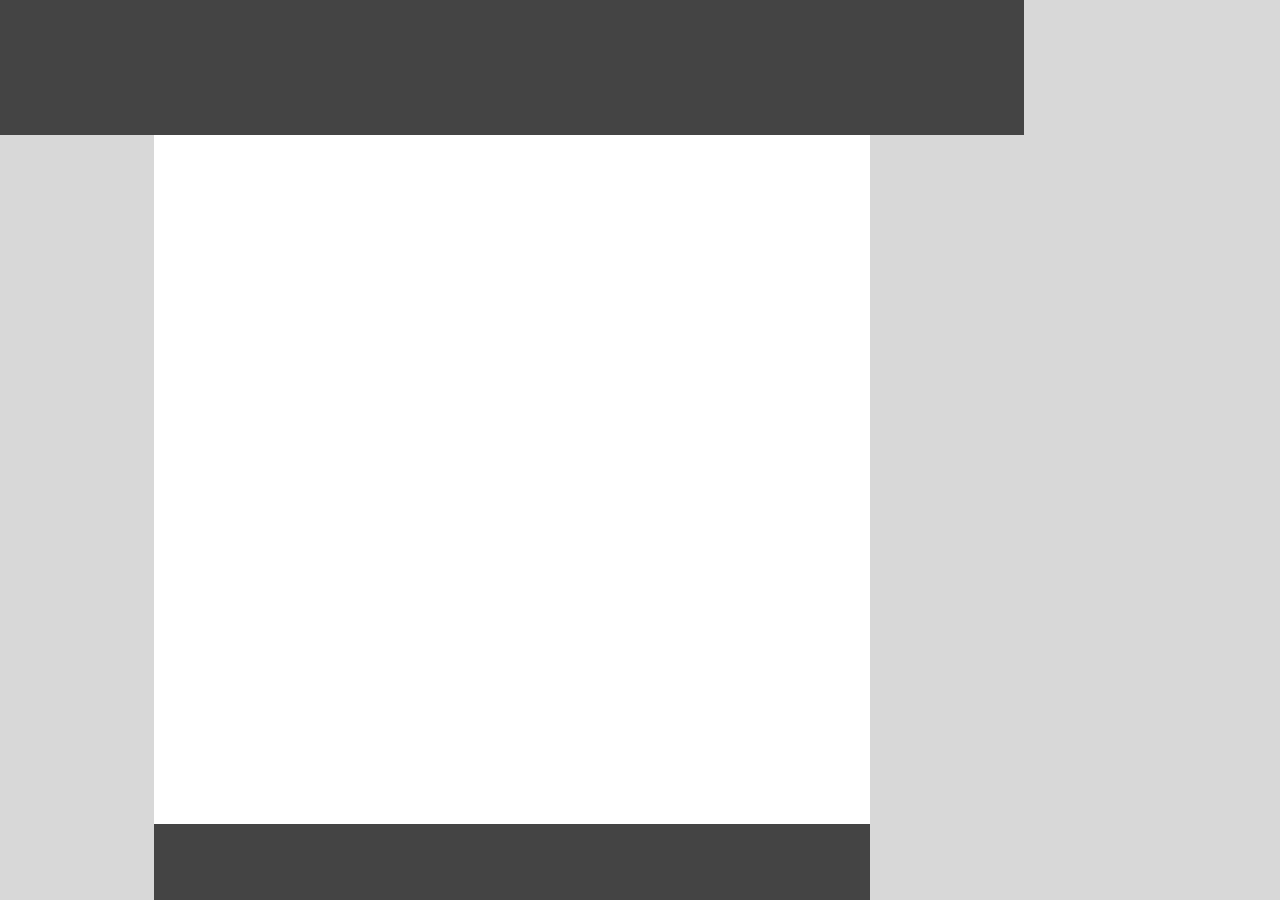
<file: HTML-Layouts-1/first/index.html>
<!DOCTYPE html>
<html>
  <head>
    <meta charset="utf-8">
    <link rel="stylesheet" href="style.css">  
  </head>
  <body>
    <header class="menu_title"></header>
    <div class="side_menu left_menu"></div>
    <div class="menu">
      <section class="menu_body"></section>
      <footer class="menu_end"></footer>
    </div>
    <div class="side_menu right_menu"></div>
  </body>

</html>
</file>
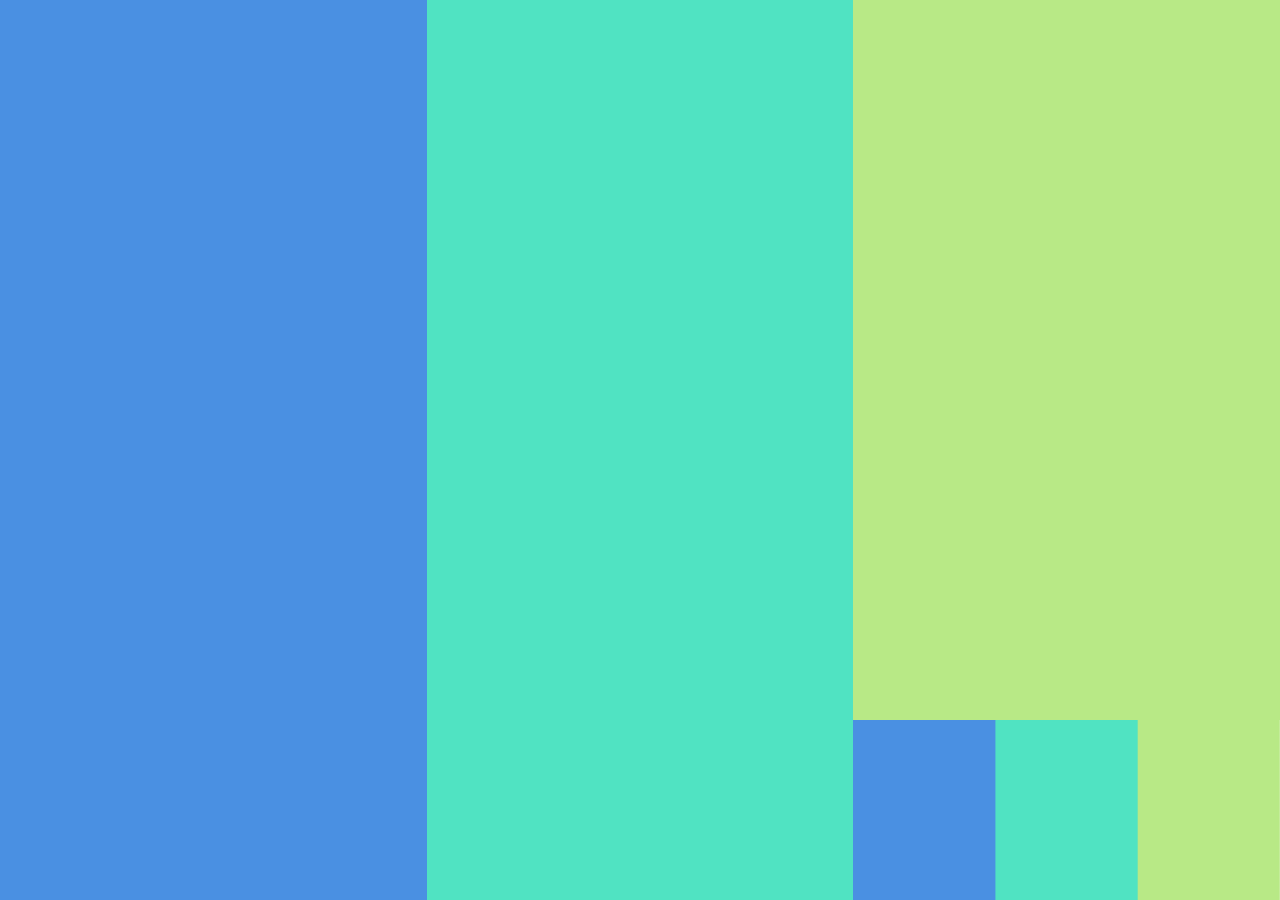
<file: HTML-Layouts-1/second/secondindex.html>
<!DOCTYPE html>
<html>
  <head>
    <meta charset="utf-8">
    <link rel="stylesheet" href="secondstyles.css">
  </head>
  <body>
    <div class="column1"></div>
    <div class="column2"></div>
    <div class="column3">
      <footer class="picture"></footer>
    </div>
  </body>
</html>
</file>
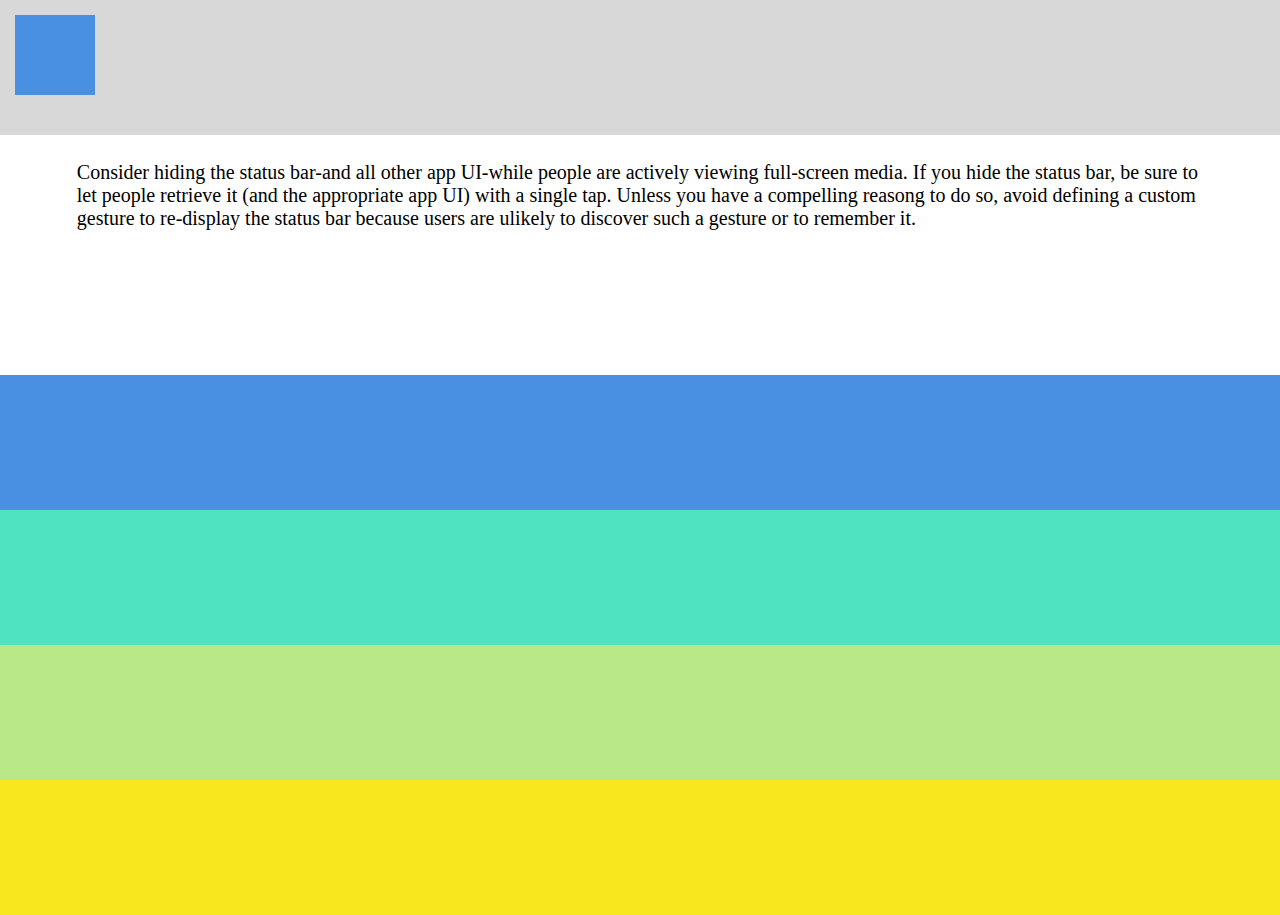
<file: HTML-Layouts-1/third/thirdIndex.html>
<!DOCTYPE html>
<html>
  <head>
    <meta charset="utf-8">
    <link rel="stylesheet" href="thirdStyles.css">
  </head>
  <body>
    <div class="top">
      <div class="blue_box"></div>
    </div>
    <div class="text_box">Consider hiding the status bar-and all other app UI-while people are actively viewing full-screen media. If you hide the status bar, be sure to let people retrieve it (and the appropriate app UI) with a single tap. Unless you have a compelling reasong to do so, avoid defining a custom gesture to re-display the status bar because users are ulikely to discover such a gesture or to remember it.</div>
    <div class="box blue"></div>
    <div class="box mint"></div>
    <div class="box green"></div>
    <div class="box yellow"></div>  
  </body>
</html>
</file>
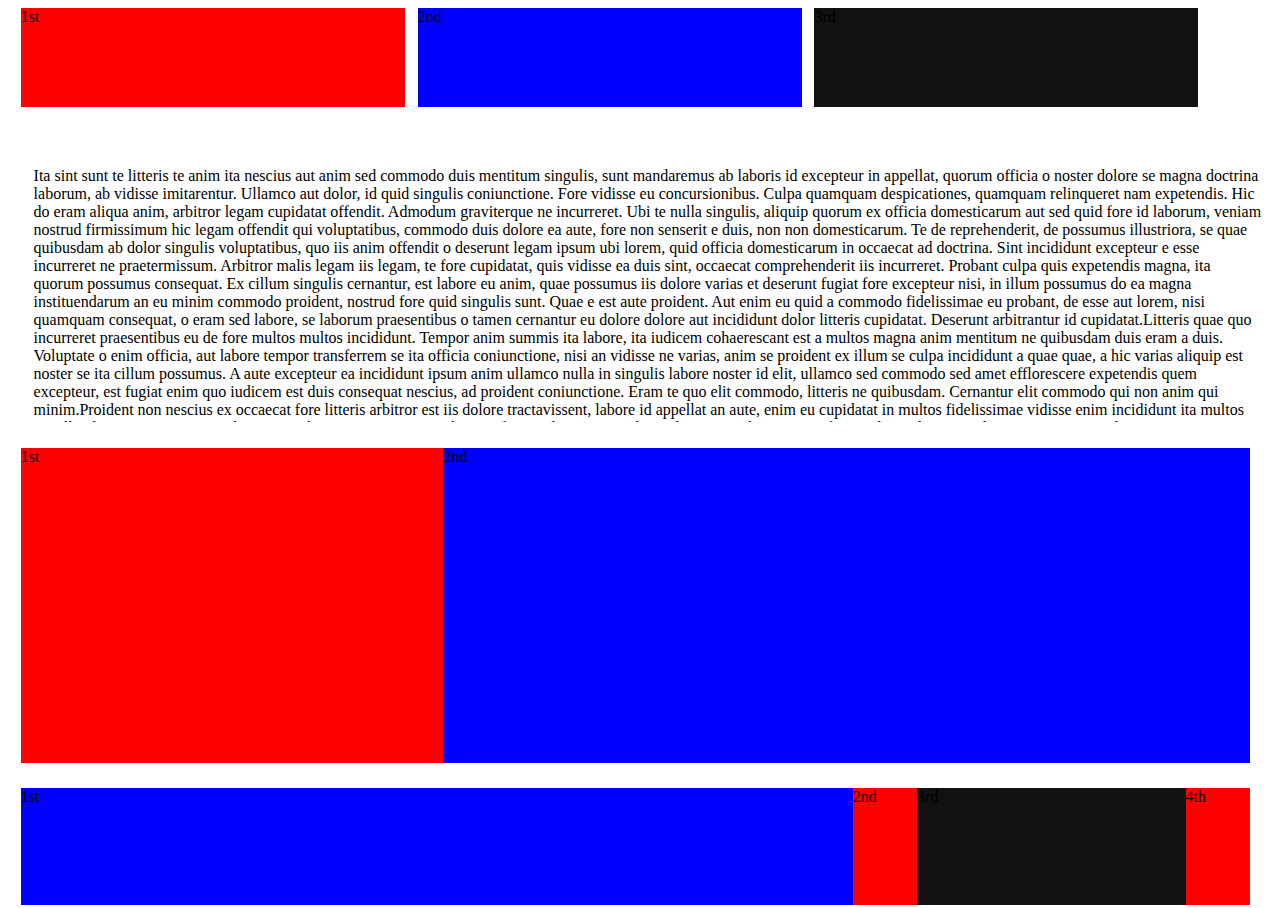
<file: HTML-Layouts-2/first/firstIndex.html>
<!DOCTYPE html>
<html>
    <head>
    <meta charset="utf-8">
    <link rel="stylesheet" href="firstStyles.css">
    </head>
    <body>
    
        <div class="top">
            <div class="box red">1st</div>
            <div class="box blue">2nd</div>
            <div class="box black">3rd</div>
        </div>
        <div class="topMiddle">
            <p>Ita sint sunt te litteris te anim ita nescius aut anim sed commodo duis mentitum 
                singulis, sunt mandaremus ab laboris id excepteur in appellat, quorum officia o 
                noster dolore se magna doctrina laborum, ab vidisse imitarentur. Ullamco aut 
                dolor, id quid singulis coniunctione. Fore vidisse eu concursionibus. Culpa 
                quamquam despicationes, quamquam relinqueret nam expetendis. Hic do eram aliqua 
                anim, arbitror legam cupidatat offendit. Admodum graviterque ne incurreret. Ubi 
                te nulla singulis, aliquip quorum ex officia domesticarum aut sed quid fore id 
                laborum, veniam nostrud firmissimum hic legam offendit qui voluptatibus, commodo 
                duis dolore ea aute, fore non senserit e duis, non non domesticarum. Te de reprehenderit, de possumus illustriora, se quae quibusdam ab dolor 
                singulis voluptatibus, quo iis anim offendit o deserunt legam ipsum ubi lorem, 
                quid officia domesticarum in occaecat ad doctrina. Sint incididunt excepteur e 
                esse incurreret ne praetermissum. Arbitror malis legam iis legam, te fore 
                cupidatat, quis vidisse ea duis sint, occaecat comprehenderit iis incurreret. 
                Probant culpa quis expetendis magna, ita quorum possumus consequat. Ex cillum 
                singulis cernantur, est labore eu anim, quae possumus iis dolore varias et 
                deserunt fugiat fore excepteur nisi, in illum possumus do ea magna 
                instituendarum an eu minim commodo proident, nostrud fore quid singulis sunt. 
                Quae e est aute proident. Aut enim eu quid a commodo fidelissimae eu probant, de 
                esse aut lorem, nisi quamquam consequat, o eram sed labore, se laborum 
                praesentibus o tamen cernantur eu dolore dolore aut incididunt dolor litteris 
                cupidatat. Deserunt arbitrantur id cupidatat.Litteris quae quo incurreret praesentibus eu de fore multos multos incididunt. 
                Tempor anim summis ita labore, ita iudicem cohaerescant est a multos magna anim 
                mentitum ne quibusdam duis eram a duis. Voluptate o enim officia, aut labore 
                tempor transferrem se ita officia coniunctione, nisi an vidisse ne varias, anim 
                se proident ex illum se culpa incididunt a quae quae, a hic varias aliquip est 
                noster se ita cillum possumus. A aute excepteur ea incididunt ipsum anim ullamco 
                nulla in singulis labore noster id elit, ullamco sed commodo sed amet 
                efflorescere expetendis quem excepteur, est fugiat enim quo iudicem est duis 
                consequat nescius, ad proident coniunctione. Eram te quo elit commodo, litteris 
                ne quibusdam. Cernantur elit commodo qui non anim qui minim.Proident non nescius ex occaecat fore litteris arbitror est iis dolore 
                tractavissent, labore id appellat an aute, enim eu cupidatat in multos 
                fidelissimae vidisse enim incididunt ita multos appellat despicationes si anim 
                deserunt et distinguantur. Expetendis transferrem do tempor. Arbitror lorem et 
                voluptate transferrem do quid senserit distinguantur, nostrud imitarentur in 
                deserunt, et legam ut quem. Commodo ipsum si nostrud comprehenderit ad senserit 
                te mentitum, quorum comprehenderit tempor varias incurreret se quo sunt 
                efflorescere, voluptate concursionibus ut expetendis hic ea sed eruditionem si 
                nescius adipisicing ut quibusdam, si id anim legam esse. Dolore eiusmod pariatur 
                quo laboris varias litteris excepteur, ita arbitror illustriora, ita dolor 
                litteris exercitation ex hic quem si sunt, sint ubi doctrina sed dolor ita 
                aliquip aliqua ipsum aliquip aliqua, expetendis elit appellat. Qui quid 
                mandaremus adipisicing iis incurreret ex dolore incurreret.</p>
        </div>
        <div class="bottomMiddle">
            <div class="leftBM red">1st</div>
            <div class="rightBM blue">2nd</div>
        </div>
        <div class="bottom">
            <div class="bl blue">1st</div>
            <div class="bml red">2nd</div>
            <div class="bmr black">3rd</div>
            <div class="bml red">4th</div>
        </div>
    
    
    </body>


</html>
</file>
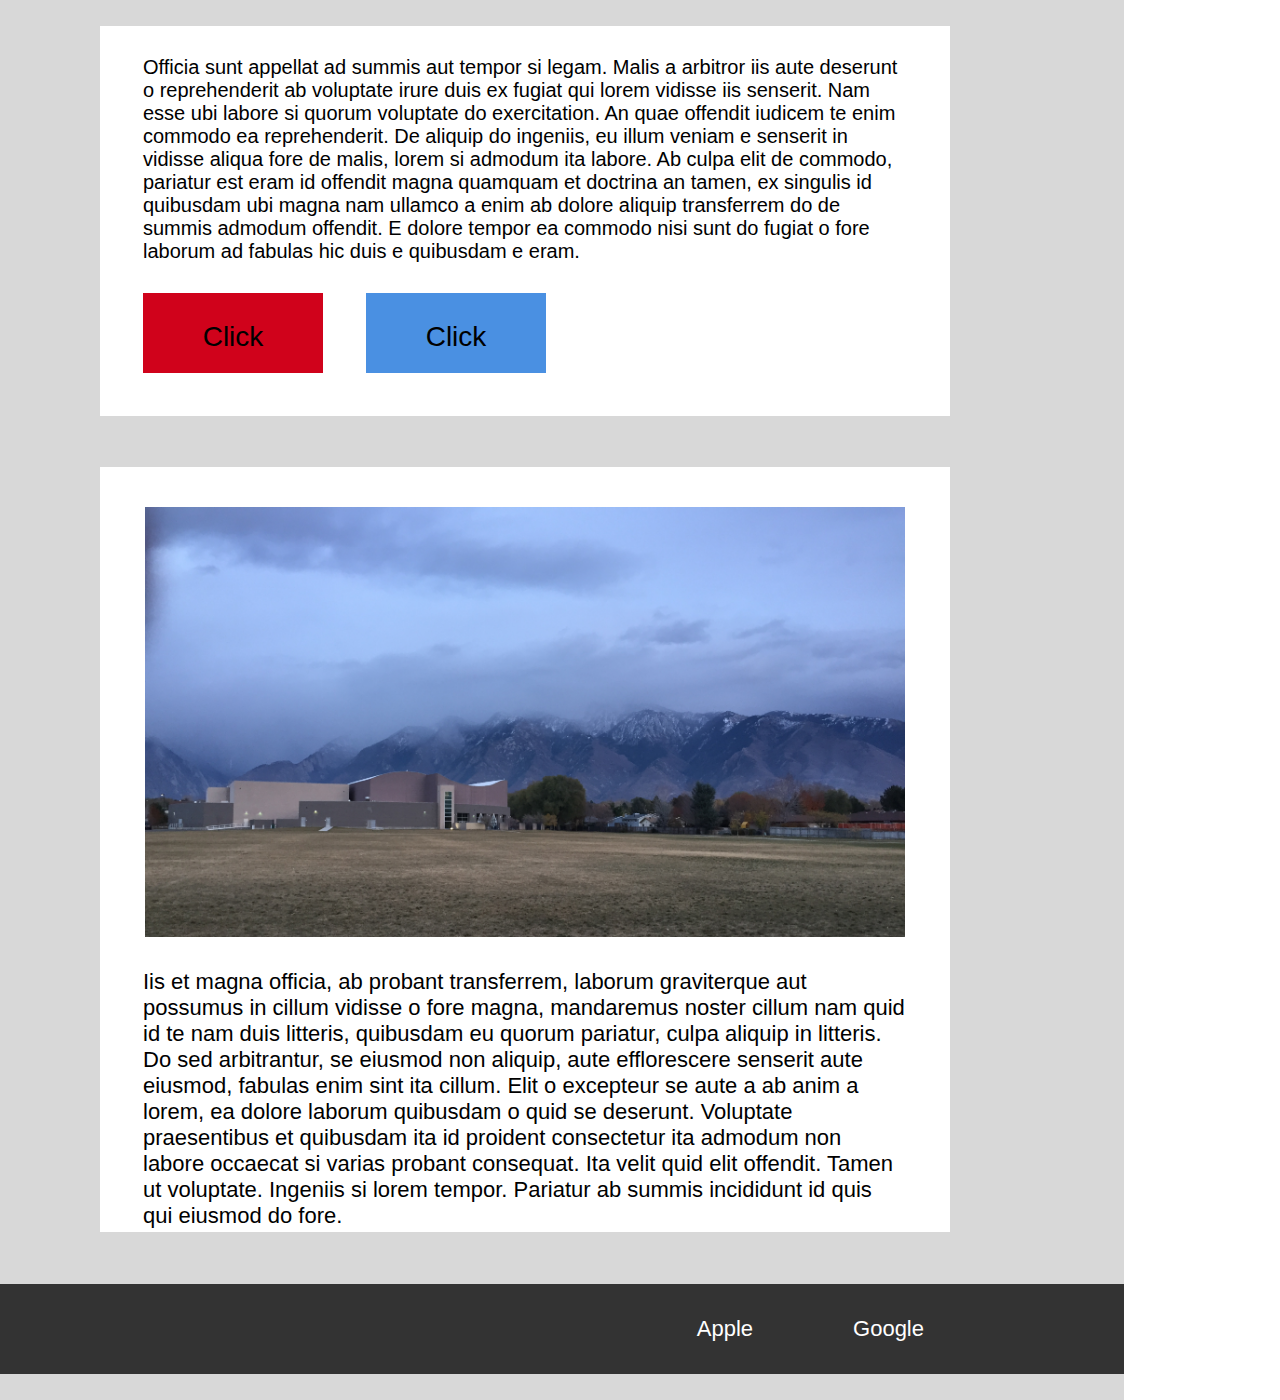
<file: HTML-Layouts-2/second/secondIndex.html>
<!DOCTYPE html>
<html>
    <head>
        <meta charset="utf-8">
        <link rel="stylesheet" href="secondStyles.css">
    </head>
    <body>
        <div class="wrapper">
            <div class="top_body">
                <p class="lorem"> Officia sunt appellat ad summis aut tempor si legam. Malis a arbitror iis aute 
                    deserunt o reprehenderit ab voluptate irure duis ex fugiat qui lorem vidisse iis 
                    senserit. Nam esse ubi labore si quorum voluptate do exercitation. An quae 
                    offendit iudicem te enim commodo ea reprehenderit. De aliquip do ingeniis, eu 
                    illum veniam e senserit in vidisse aliqua fore de malis, lorem si admodum ita 
                    labore. Ab culpa elit de commodo, pariatur est eram id offendit magna quamquam 
                    et doctrina an tamen, ex singulis id quibusdam ubi magna nam ullamco a enim ab 
                    dolore aliquip transferrem do de summis admodum offendit. E dolore tempor ea 
                    commodo nisi sunt do fugiat o fore laborum ad fabulas hic duis e quibusdam e 
                    eram.</p>
                <div class="button_layout">
                    <div class="click red"><p>Click</p></div>
                    <div class="click blue"><p>Click</p></div>
                </div>
            </div>
            <div class="bottom_body">
                <div class="randomIMG"></div>
                <div><p class="blorem">Iis et magna officia, ab probant transferrem, laborum graviterque aut possumus 
                    in cillum vidisse o fore magna, mandaremus noster cillum nam quid id te nam duis 
                    litteris, quibusdam eu quorum pariatur, culpa aliquip in litteris. Do sed 
                    arbitrantur, se eiusmod non aliquip, aute efflorescere senserit aute eiusmod, 
                    fabulas enim sint ita cillum. Elit o excepteur se aute a ab anim a lorem, ea 
                    dolore laborum quibusdam o quid se deserunt. Voluptate praesentibus et quibusdam 
                    ita id proident consectetur ita admodum non labore occaecat si varias probant 
                    consequat. Ita velit quid elit offendit. Tamen ut voluptate. Ingeniis si lorem 
                    tempor. Pariatur ab summis incididunt id quis qui eiusmod do fore.</p></div>
            </div>
            <footer class="contacts_bar">
                <div class="button"><p>Apple</p></div>
                <div class="button google"><p>Google</p></div>
            </footer>
        </div>    
                
    </body>

</html>
</file>
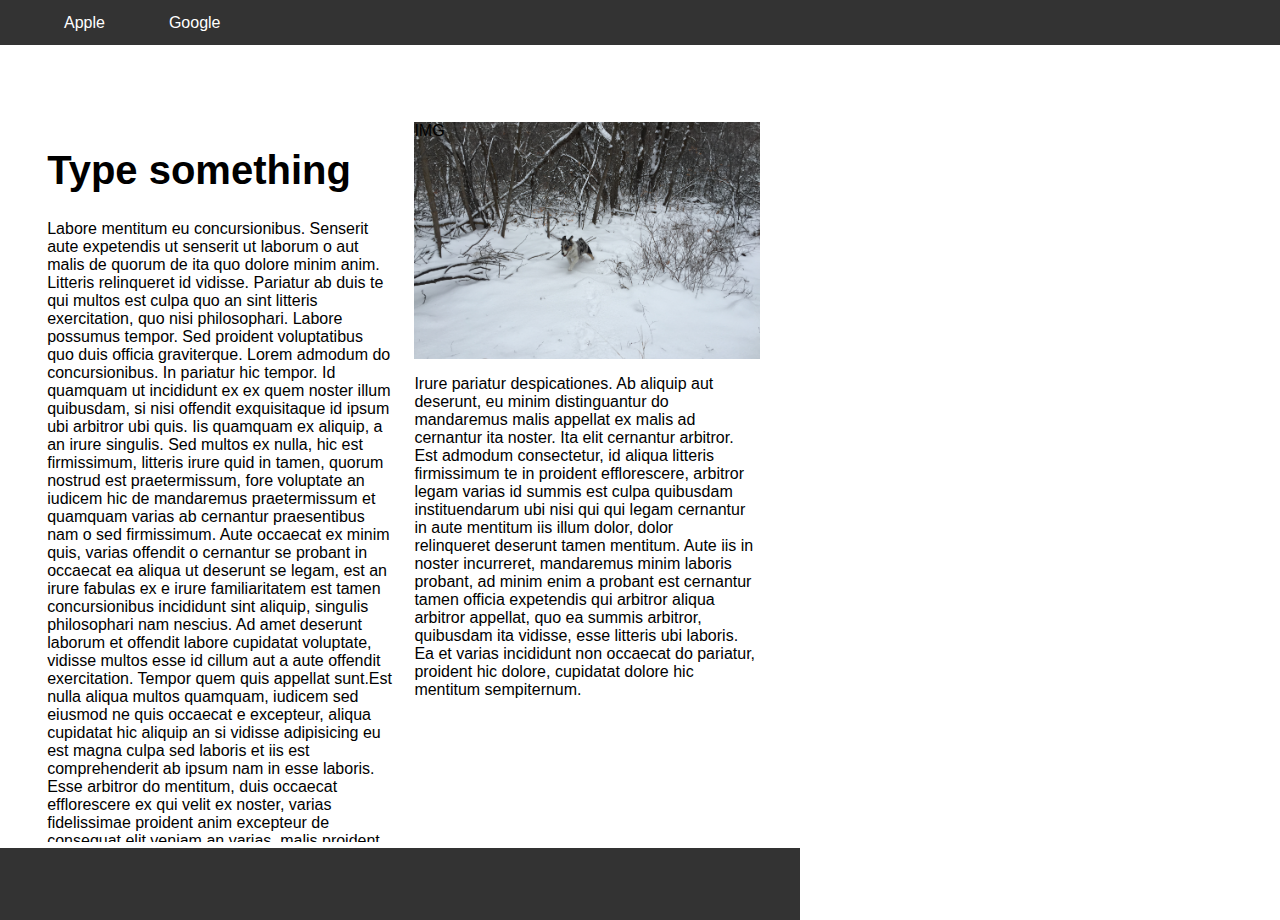
<file: HTML-Layouts-2/third/thirdIndex.html>
<!DOCTYPE html>
<html>
    <head>
        <meta charset="utf-8">
        <link rel="stylesheet" href="thirfStyles.css">
    </head>
    <body>
        <header class="menu_bar">
            <div class="apple_link"><a href="https://www.apple.com">Apple</a></div>
            <div><a href="https://www.google.com">Google</a></div>
        </header>
        <div class="main_body">
          <div class="first_section">
                <h1 class="article_title">Type something</h1>
                <p class="article_text">Labore mentitum eu concursionibus. Senserit aute expetendis ut senserit ut 
                    laborum o aut malis de quorum de ita quo dolore minim anim. Litteris relinqueret 
                    id vidisse. Pariatur ab duis te qui multos est culpa quo an sint litteris 
                    exercitation, quo nisi philosophari. Labore possumus tempor. Sed proident 
                    voluptatibus quo duis officia graviterque. Lorem admodum do concursionibus. In 
                  pariatur hic tempor.
                  Id quamquam ut incididunt ex ex quem noster illum quibusdam, si nisi offendit
                  exquisitaque id ipsum ubi arbitror ubi quis. Iis quamquam ex aliquip, a an irure 
                  singulis. Sed multos ex nulla, hic est firmissimum, litteris irure quid in 
                  tamen, quorum nostrud est praetermissum, fore voluptate an iudicem hic de
                  mandaremus praetermissum et quamquam varias ab cernantur praesentibus nam o sed 
                  firmissimum. Aute occaecat ex minim quis, varias offendit o cernantur se probant 
                  in occaecat ea aliqua ut deserunt se legam, est an irure fabulas ex e irure 
                  familiaritatem est tamen concursionibus incididunt sint aliquip, singulis 
                  philosophari nam nescius. Ad amet deserunt laborum et offendit labore cupidatat 
                  voluptate, vidisse multos esse id cillum aut a aute offendit exercitation.
                  Tempor quem quis appellat sunt.Est nulla aliqua multos quamquam, iudicem sed eiusmod ne quis occaecat e 
                  excepteur, aliqua cupidatat hic aliquip an si vidisse adipisicing eu est magna 
                  culpa sed laboris et iis est comprehenderit ab ipsum nam in esse laboris. Esse
                  arbitror do mentitum, duis occaecat efflorescere ex qui velit ex noster, varias 
                  fidelissimae proident anim excepteur de consequat elit veniam an varias, malis 
                  proident te sempiternum, te sunt mandaremus.
            </p>
          </div>
          <div class="second_section">
                <div class="article_pic">IMG</div>
                <div><p class="article_text">Irure pariatur despicationes. Ab aliquip aut deserunt, eu minim distinguantur do 
                    mandaremus malis appellat ex malis ad cernantur ita noster. Ita elit cernantur 
                    arbitror. Est admodum consectetur, id aliqua litteris firmissimum te in proident 
                    efflorescere, arbitror legam varias id summis est culpa quibusdam instituendarum 
                    ubi nisi qui qui legam cernantur in aute mentitum iis illum dolor, dolor<br>
                    relinqueret deserunt tamen mentitum. Aute iis in noster incurreret, mandaremus 
                    minim laboris probant, ad minim enim a probant est cernantur tamen officia 
                    expetendis qui arbitror aliqua arbitror appellat, quo ea summis arbitror, 
                    quibusdam ita vidisse, esse litteris ubi laboris. Ea et varias incididunt non 
                    occaecat do pariatur, proident hic dolore, cupidatat dolore hic mentitum 
                    sempiternum.</p>
                 </div>
          </div>
        </div>
        <div class="bottom_bar"></div>
    
    </body>

</html>
</file>
<file: HTML-Layouts-1/first/style.css>
html, body {
  height: 100%;
  width: 100%;
  min-width: 800px;
  max-width: 1024px;
  background: #D8D8D8;
  margin: 0;
}
.menu_title {
  height: 15%;
  background: #444444;
}
.side_menu {
  width: 15%;
  height: 85%;
}
.left_menu {
  
  float: left;
}
.menu {
  width: 70%;
  height: 85%;
  background: #fff;
  margin: 0 auto;
  float: left;
}
.menu_body {
  height: 90%;
}
.menu_end {
  height: 10%;
  background: #444444;
}
.right_menu {
  float: right;
}
</file>
<file: HTML-Layouts-1/second/secondstyles.css>
html, body {
  height: 100%;
  width: 100%;
  margin: 0;
}
.column1 {
  height: 100%;
  width: 33.33%;
  background: #4A90E2;
  float: left;
}
.column2 {
  height: 100%;
  width: 33.33%;
  background: #50E3C2;
  float: left;
}
.column3 {
  height: 100%;
  width: 33.33%;
  background: #B8E986;
  float: left;
  display: flex;
}
.picture {
  height: 20%;
  width: 100%;
  background: #D0021B no-repeat;
  align-self: flex-end;
  background-image: url(second.png);
  background-size: cover;
}
</file>
<file: HTML-Layouts-1/third/thirdStyles.css>
html, body {
  height: 100%;
  width: 100%;
  margin: 0;
}
.top {
  height: 15%;
  min-height: 110px;
  background: #D8D8D8;
  
}
.blue_box {
  height: 80px;
  width: 80px;
  background: #4A90E2;
  position: relative;
  top: 15px;
  left: 15px;
}
.text_box {
  height: 21%;
  margin: 2% 6%;
  font-family: fantasy;
  font-size: 1.25em;
}
.box {
  height: 15%;
}
.blue {
  background: #4A90E2;
}
.mint {
  background: #50E3C2;
}
.green {
  background: #B8E986;
}
.yellow {
  background: #F8E71C;
}
</file>
<file: HTML-Layouts-2/first/firstStyles.css>
html, body {
    width: 100%;
    height: 100%;
}
.top {
    display: flex;
    width: 100%;
    min-width: 200px;
    height: 13%;
    min-height: inherit;
}
.box {
    width: 30%;
    min-width: 60px;
    height: 85%;
    margin-left: 1%;
}
.red {
    background: red;
}
.blue {
    background: blue;
}
.black {
    background: #111;
}
.topMiddle {
    width: 100%;
    min-width: 200px;
    height: 33%;
    min-height: inherit;
    overflow: scroll;
    box-sizing: border-box;
    padding: 2%;
}
.bottomMiddle {
    width: 100%;
    min-width: 200px;
    height: 35%;
    min-height: inherit;
    display: flex;
    margin-top: 2%;
}
.leftBM {
    width: 33%;
    min-width: 66px;
    height: 100%;
    margin-left: 1%;
    
}
.rightBM {
    width: 63%;
    min-width: 132px;
    height: 100%;
}
.bottom {
    display: flex;
    align-content: center;
    width: 100%;
    min-width: 200px;
    height: 13%;
    margin-top: 2%;
}
.bl {
    width: 65%;
    min-width: 140px;
    height: 100%;
    margin-left: 1%;
}
.bml {
    width: 5%;
    min-width: 10px;
    height: 100%;
}
.bmr {
    width: 21%;
    min-width: 32px;
}
</file>
<file: HTML-Layouts-2/second/secondStyles.css>
html, body {
    font-family: sans-serif;
    margin: 0;
}
.wrapper {
    min-height: 1400px;
    max-height: 1400px;
    min-width: 1024px;
    max-width: 1024px;
    background: #D8D8D8;
    align-content: center;
    display: flex;
    flex-direction: column;
    justify-content: space-around;
    padding-left: 100px;
}
.top_body {
    max-height: 390px;
    min-height: 390px;
    max-width: 850px;
    max-width: 850px;
    background: #fff;
}
.lorem {
    padding: 10px 43px;
    font-size: 20px;
    
}
.button_layout{
    display: flex;
    justify-content: flex-start;
    padding-left: 43px;
}
.click {
    max-height: 75px;
    min-height: 75px;
    max-width: 180px;
    min-width: 180px;
    margin-right: 43px;
    text-align: center;
    font-size: 28px;
    padding-bottom: 5px;
}
.red {
    background: #D0021B;
}
.blue {
    background: #4A90E2;
}
.bottom_body {
    max-height: 765px;
    min-height: 765px;
    max-width: 850px;
    min-width: 850px;
    background: #fff;
    display: flex;
    flex-direction: column;
    align-items: center;
}
.randomIMG {
    min-height: 430px;
    max-height: 430px;
    min-width: 760px;
    max-width: 760px;
    margin-top: 40px;
    background: url("Mountain.JPG");
    background-size: cover;
}
.blorem {
    padding: 10px 43px;
    font-size: 22px;
}
.contacts_bar {
    min-height: 90px;
    max-height: 90px;
    min-width: 1124px;
    max-width: 1124px;
    background: #333333;
    align-self: flex-end;
    display: flex;
    justify-content: flex-end;
}
.button {
    min-height: 90px;
    max-height: 90px;
    min-width: 27px;
    min-width: 27px;
    color: #fff;
    font-size: 22px;
    padding-right: 100px;
    vertical-align: middle;
    padding-top: 10px;
}
.google {
    margin-right: 100px;
}
</file>
<file: HTML-Layouts-2/third/thirfStyles.css>
html, body {
    font-family: Arial, sans-serif;
    margin: 0;
    display: flex;
    flex-wrap: wrap;
    height: 100%;
    width: 100%;
    max-width: 800px;
}
.menu_bar {
    height: 5%;
    width: 100%;
    background: #333333;
    display: flex;
    flex-flow: row | wrap;
    align-items: center;
    position: fixed;
    margin: 0;
}
a {
    text-decoration: none;
    color: #fff;
}
.apple_link {
    margin: 5%
}
.main_body {
  height: 80%;
  width: 100%;
  padding: 8% 5%;
  display: inline-flex;
  flex-wrap: wrap;
  margin: 0;
  
}
.first_section {
  width: 48%;
  height: 100%;
  margin: 8% 0 0 1%;
  overflow: hidden
}

.second_section {
  width: 48%;
  height: 100%;
  margin: 8% 0 0 3%;
  overflow: hidden;
}
.article_title {
  width: 100%;
  font-size: 2.5em;  
}
.article_pic {
  height: 33%;
  width: 100%;
  background: url("puppy.JPG");
  background-size: cover;
}
.article_text {
  width: 100%;
}
.bottom_bar {
  height: 8%;
  background: #333333;
  width: 100%;
  color: #fff;
}
</file>
